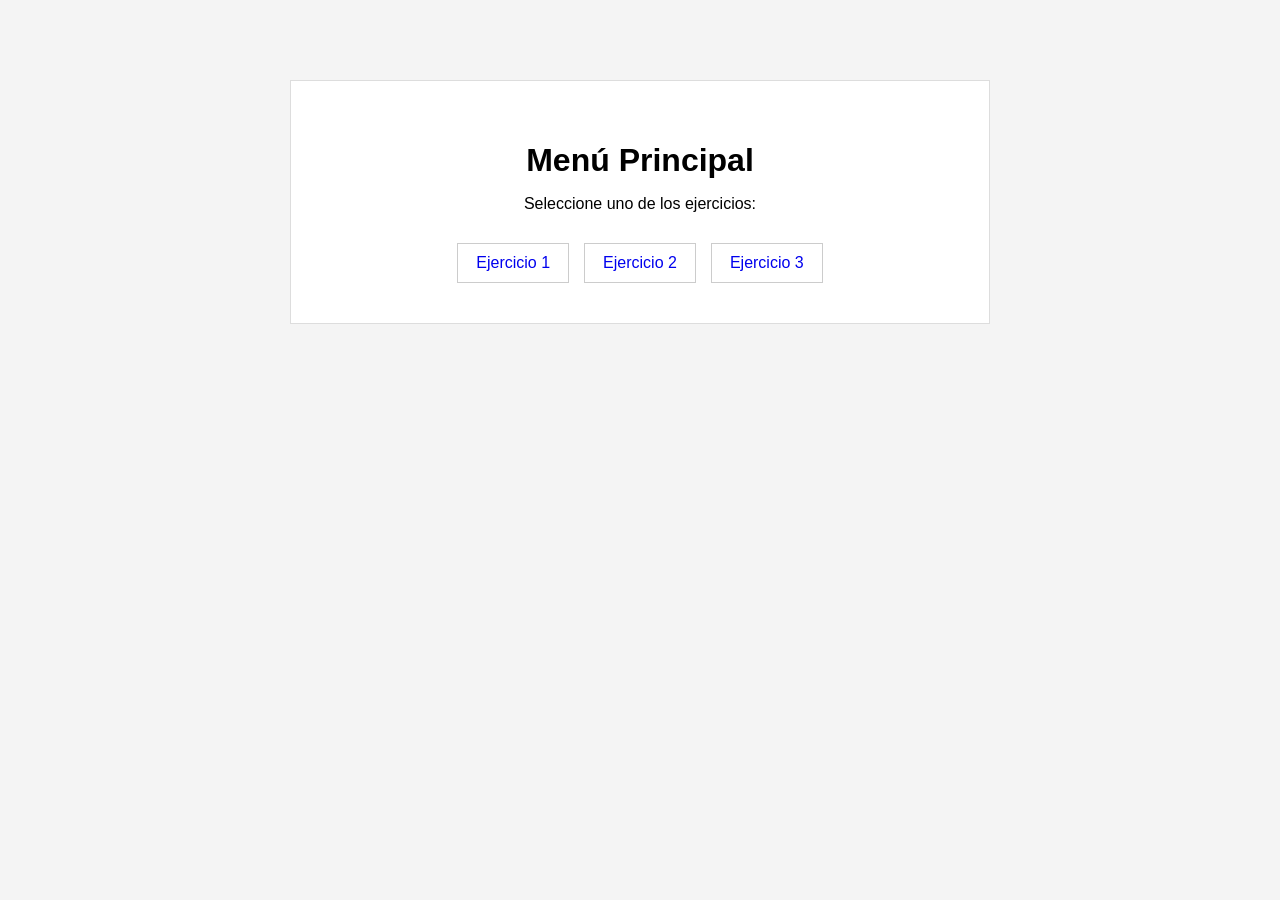
<file: index.html>
<!DOCTYPE html>
<html lang="es">
<head>
    <meta charset="UTF-8">
    <meta name="viewport" content="width=device-width, initial-scale=1.0">
    <title>Menú Principal</title>
    <link rel="stylesheet" href="css/estilos.css">
</head>
<body class="menu-principal">
    <main class="menu-contenedor">
        <h1>Menú Principal</h1>
        <p>Seleccione uno de los ejercicios:</p>
        <nav>
            <a href="ejercicio1.html">Ejercicio 1</a>
            <a href="ejercicio2.html">Ejercicio 2</a>
            <a href="ejercicio3.html">Ejercicio 3</a>
        </nav>
    </main>
</body>
</html>
</file>
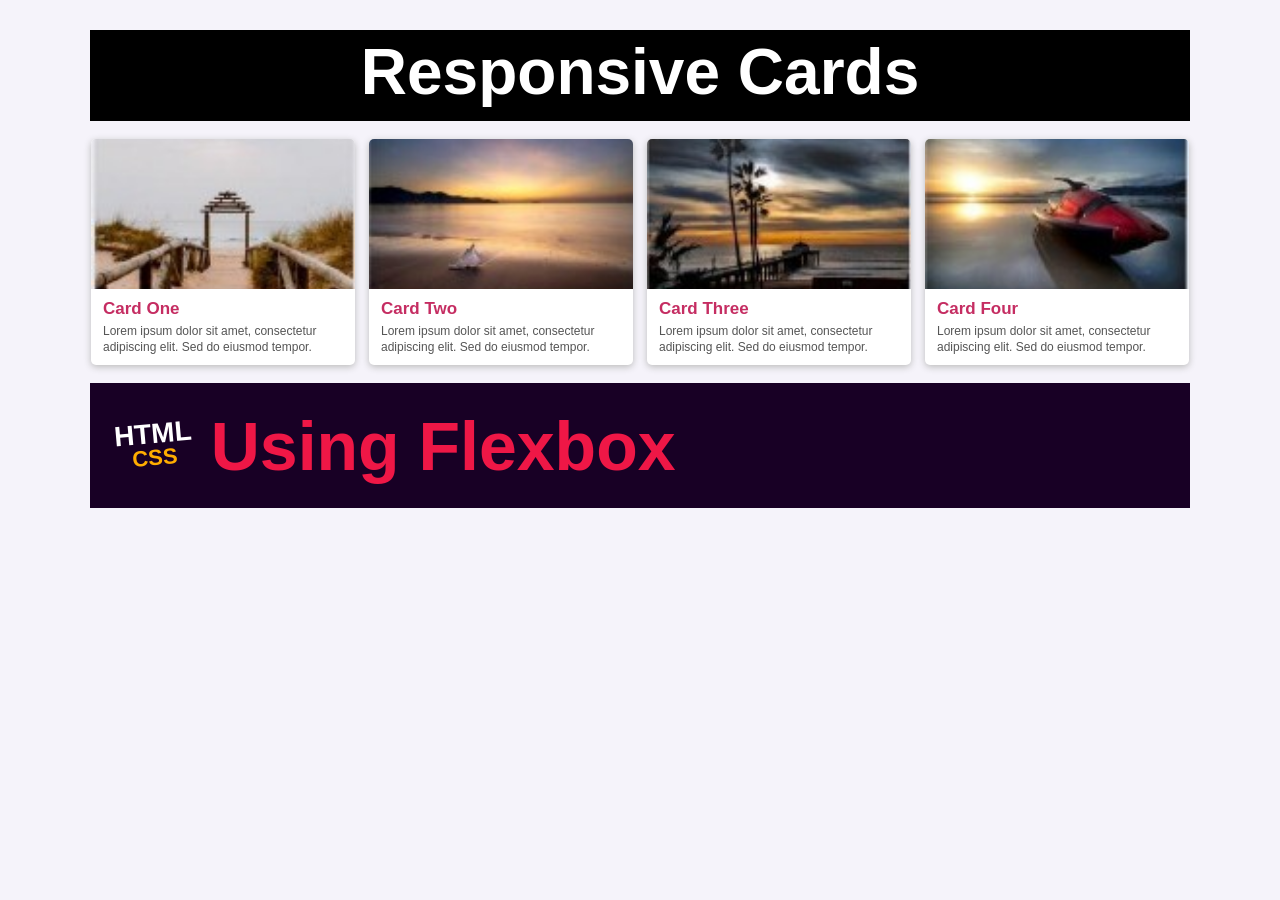
<file: ejercicio1.html>
<!DOCTYPE html>
<html lang="es">
<head>
    <meta charset="UTF-8">
    <meta name="viewport" content="width=device-width, initial-scale=1.0">
    <title>Ejemplo CSS # 1</title>
    <link rel="stylesheet" href="css/estilos.css">
</head>
<body class="ejercicio1">
    <main class="cards-contenedor">
        <header class="cards-titulo">Responsive Cards</header>

        <section class="cards">
            <article class="card">
                <img src="img/imagen1.jpg" alt="Imagen de la tarjeta uno">
                <div class="card-contenido">
                    <h2>Card One</h2>
                    <p>Lorem ipsum dolor sit amet, consectetur adipiscing elit. Sed do eiusmod tempor.</p>
                </div>
            </article>

            <article class="card">
                <img src="img/imagen2.jpg" alt="Imagen de la tarjeta dos">
                <div class="card-contenido">
                    <h2>Card Two</h2>
                    <p>Lorem ipsum dolor sit amet, consectetur adipiscing elit. Sed do eiusmod tempor.</p>
                </div>
            </article>

            <article class="card">
                <img src="img/imagen3.jpg" alt="Imagen de la tarjeta tres">
                <div class="card-contenido">
                    <h2>Card Three</h2>
                    <p>Lorem ipsum dolor sit amet, consectetur adipiscing elit. Sed do eiusmod tempor.</p>
                </div>
            </article>

            <article class="card">
                <img src="img/imagen4.jpg" alt="Imagen de la tarjeta cuatro">
                <div class="card-contenido">
                    <h2>Card Four</h2>
                    <p>Lorem ipsum dolor sit amet, consectetur adipiscing elit. Sed do eiusmod tempor.</p>
                </div>
            </article>
        </section>

        <footer class="flexbox-footer">
            <span class="html-css">HTML<br><small>CSS</small></span>
            <span>Using Flexbox</span>
        </footer>
    </main>
</body>
</html>
</file>
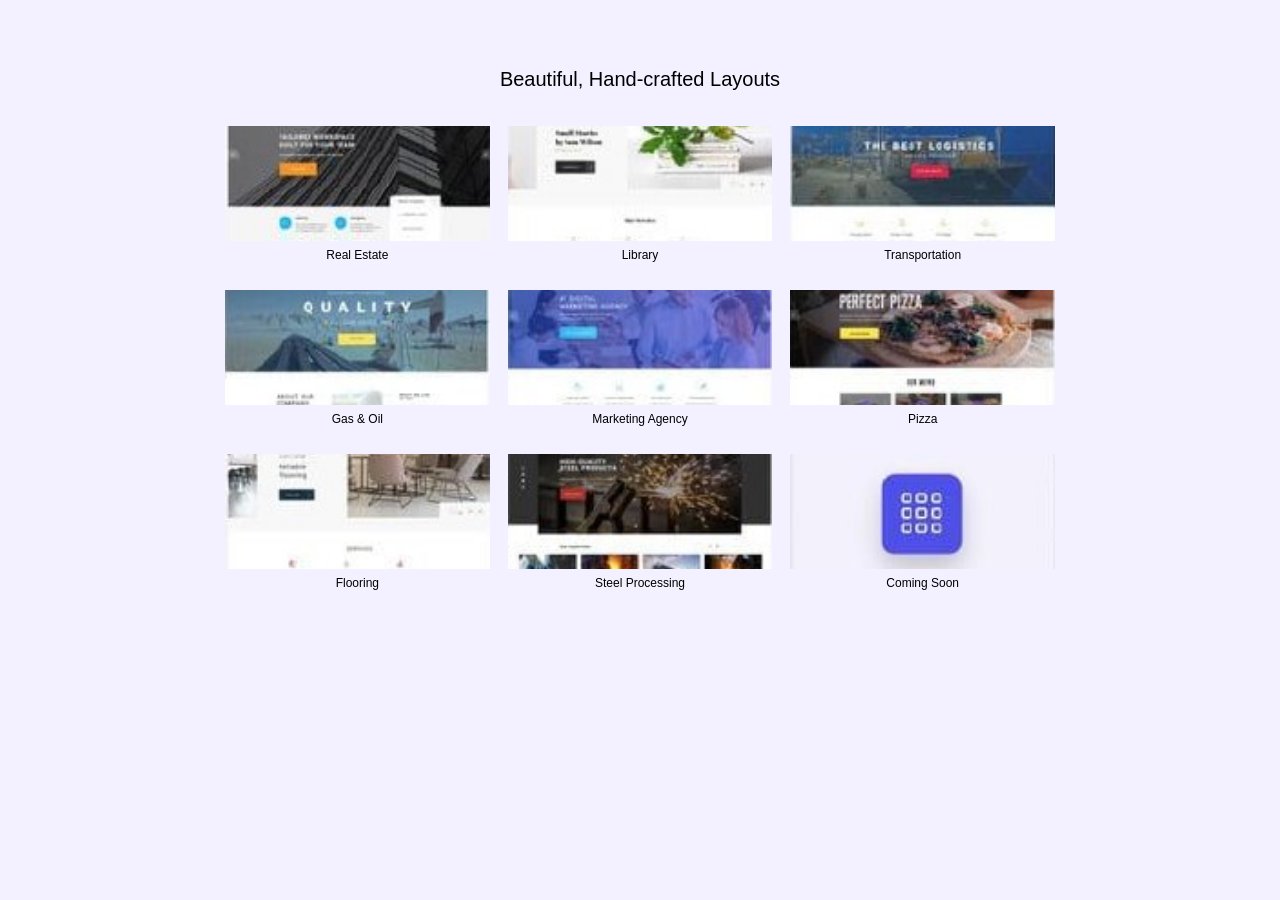
<file: ejercicio2.html>
<!DOCTYPE html>
<html lang="es">
<head>
    <meta charset="UTF-8">
    <meta name="viewport" content="width=device-width, initial-scale=1.0">
    <title>Ejemplo CSS # 2</title>
    <link rel="stylesheet" href="css/estilos.css">
</head>
<body class="ejercicio2">
    <main class="layouts-contenedor">
        <h1>Beautiful, Hand-crafted Layouts</h1>

        <section class="layouts-grid">
            <article class="layout-item">
                <img src="img/imagen5.jpg" alt="Real Estate">
                <p>Real Estate</p>
            </article>
            <article class="layout-item">
                <img src="img/imagen6.jpg" alt="Library">
                <p>Library</p>
            </article>
            <article class="layout-item">
                <img src="img/imagen7.jpg" alt="Transportation">
                <p>Transportation</p>
            </article>
            <article class="layout-item">
                <img src="img/imagen8.jpg" alt="Gas & Oil">
                <p>Gas &amp; Oil</p>
            </article>
            <article class="layout-item">
                <img src="img/imagen9.jpg" alt="Marketing Agency">
                <p>Marketing Agency</p>
            </article>
            <article class="layout-item">
                <img src="img/imagen10.jpg" alt="Pizza">
                <p>Pizza</p>
            </article>
            <article class="layout-item">
                <img src="img/imagen11.jpg" alt="Flooring">
                <p>Flooring</p>
            </article>
            <article class="layout-item">
                <img src="img/imagen12.jpg" alt="Steel Processing">
                <p>Steel Processing</p>
            </article>
            <article class="layout-item">
                <img src="img/imagen13.jpg" alt="Coming Soon">
                <p>Coming Soon</p>
            </article>
        </section>
    </main>
</body>
</html>
</file>
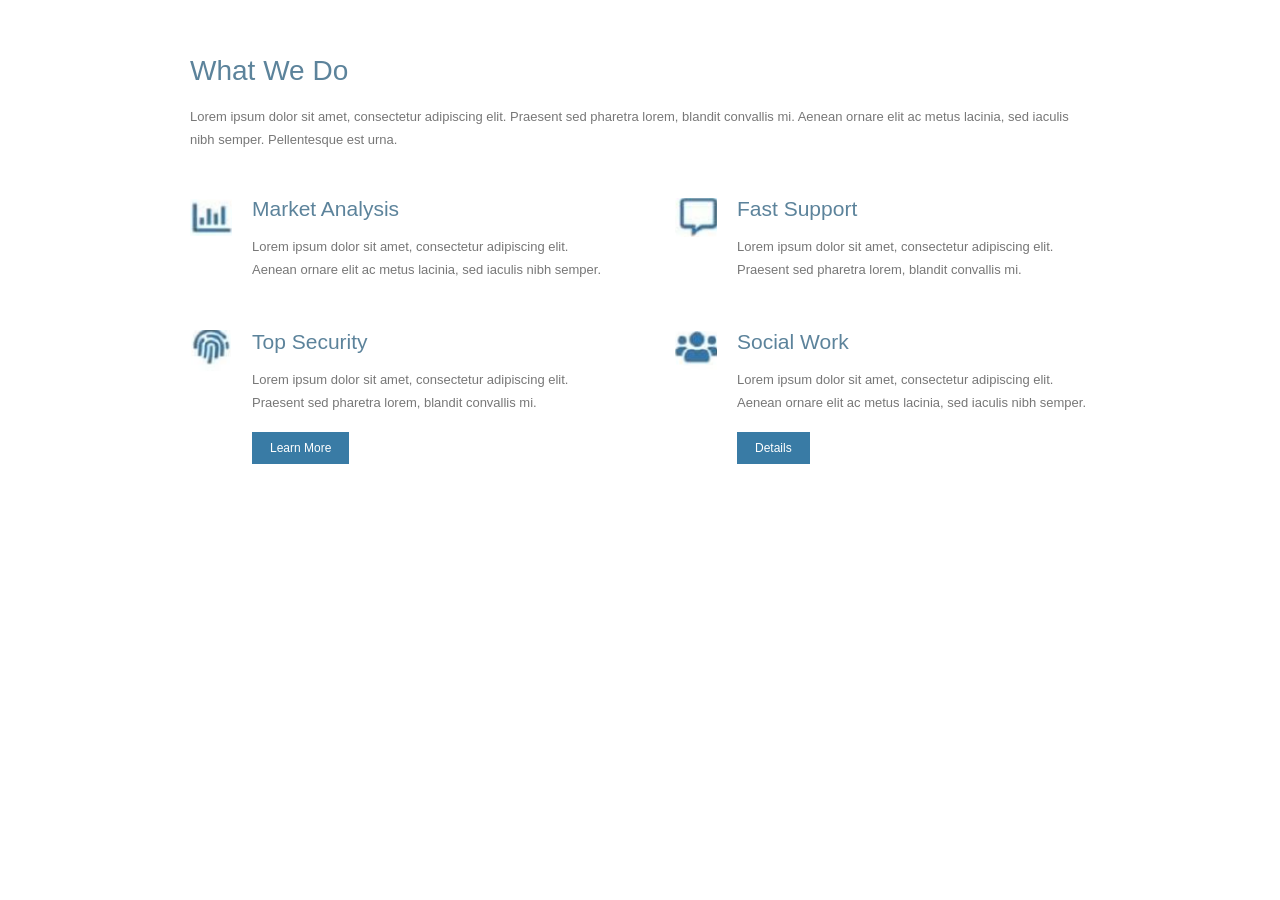
<file: ejercicio3.html>
<!DOCTYPE html>
<html lang="es">
<head>
    <meta charset="UTF-8">
    <meta name="viewport" content="width=device-width, initial-scale=1.0">
    <title>Ejercicio CSS # 3</title>
    <link rel="stylesheet" href="css/estilos.css">
</head>
<body class="ejercicio3">
    <main class="servicios-contenedor">
        <h1>What We Do</h1>
        <p class="introduccion">Lorem ipsum dolor sit amet, consectetur adipiscing elit. Praesent sed pharetra lorem, blandit convallis mi. Aenean ornare elit ac metus lacinia, sed iaculis nibh semper. Pellentesque est urna.</p>

        <section class="servicios-grid">
            <article class="servicio">
                <img src="img/icono1.png" alt="">
                <div>
                    <h2>Market Analysis</h2>
                    <p>Lorem ipsum dolor sit amet, consectetur adipiscing elit. Aenean ornare elit ac metus lacinia, sed iaculis nibh semper.</p>
                </div>
            </article>

            <article class="servicio">
                <img src="img/icono2.png" alt="">
                <div>
                    <h2>Fast Support</h2>
                    <p>Lorem ipsum dolor sit amet, consectetur adipiscing elit. Praesent sed pharetra lorem, blandit convallis mi.</p>
                </div>
            </article>

            <article class="servicio">
                <img src="img/icono3.png" alt="">
                <div>
                    <h2>Top Security</h2>
                    <p>Lorem ipsum dolor sit amet, consectetur adipiscing elit. Praesent sed pharetra lorem, blandit convallis mi.</p>
                    <a class="boton" href="ejercicio1.html">Learn More</a>
                </div>
            </article>

            <article class="servicio">
                <img src="img/icono4.png" alt="">
                <div>
                    <h2>Social Work</h2>
                    <p>Lorem ipsum dolor sit amet, consectetur adipiscing elit. Aenean ornare elit ac metus lacinia, sed iaculis nibh semper.</p>
                    <a class="boton" href="ejercicio2.html">Details</a>
                </div>
            </article>
        </section>
    </main>
</body>
</html>
</file>
<file: css/estilos.css>
* {
    box-sizing: border-box;
}

body {
    margin: 0;
    font-family: Arial, Helvetica, sans-serif;
}

/* Menu principal */
.menu-principal {
    background: #f4f4f4;
}

.menu-contenedor {
    width: 90%;
    max-width: 700px;
    margin: 80px auto;
    padding: 40px;
    text-align: center;
    background: white;
    border: 1px solid #ddd;
}

.menu-contenedor h1 {
    margin-bottom: 10px;
}

.menu-contenedor nav {
    display: flex;
    justify-content: center;
    gap: 15px;
    margin-top: 30px;
}

.menu-contenedor a {
    color: #0000ee;
    text-decoration: none;
    padding: 10px 18px;
    border: 1px solid #ccc;
}

.menu-contenedor a:hover {
    text-decoration: underline;
}

/* Ejercicio 1 */
.ejercicio1 {
    background: #f5f3fa;
}

.cards-contenedor {
    width: 90%;
    max-width: 1100px;
    margin: 30px auto;
}

.cards-titulo {
    background: #000;
    color: white;
    font-size: 64px;
    font-weight: bold;
    text-align: center;
    padding: 5px 15px 12px;
}

.cards {
    display: flex;
    justify-content: center;
    gap: 14px;
    padding: 18px 0;
}

.card {
    width: 24%;
    background: white;
    border-radius: 5px;
    overflow: hidden;
    box-shadow: 0 2px 7px #bbb;
}

.card img {
    width: 100%;
    height: 150px;
    object-fit: cover;
    display: block;
}

.card-contenido {
    padding: 10px 12px;
}

.card h2 {
    margin: 0 0 5px;
    color: #c52d62;
    font-size: 17px;
}

.card p {
    margin: 0;
    color: #555;
    font-size: 12px;
    line-height: 1.3;
}

.flexbox-footer {
    display: flex;
    align-items: center;
    background: #180025;
    color: #ef1746;
    min-height: 125px;
    padding: 0 25px;
    font-size: 68px;
    font-weight: bold;
    line-height: 1;
}

.html-css {
    color: white;
    font-size: 28px;
    text-align: center;
    line-height: 0.8;
    margin-right: 18px;
    transform: rotate(-5deg);
}

.html-css small {
    color: #ffad00;
    font-size: 22px;
}

/* Ejercicio 2 */
.ejercicio2 {
    background: #f3f0ff;
}

.layouts-contenedor {
    width: 80%;
    max-width: 900px;
    margin: 45px auto;
    padding: 10px 35px 35px;
}

.layouts-contenedor h1 {
    text-align: center;
    font-size: 20px;
    font-weight: normal;
    margin-bottom: 35px;
}

.layouts-grid {
    display: grid;
    grid-template-columns: repeat(3, 1fr);
    gap: 28px 18px;
}

.layout-item {
    text-align: center;
}

.layout-item img {
    width: 100%;
    height: 115px;
    object-fit: cover;
    display: block;
}

.layout-item p {
    margin: 7px 0 0;
    font-size: 12px;
}

/* Ejercicio 3 */
.ejercicio3 {
    background: white;
}

.servicios-contenedor {
    width: 80%;
    max-width: 900px;
    margin: 55px auto;
}

.servicios-contenedor h1 {
    color: #5c839b;
    font-size: 28px;
    font-weight: normal;
    margin-bottom: 18px;
}

.introduccion {
    color: #777;
    font-size: 13px;
    line-height: 1.8;
    margin-bottom: 45px;
}

.servicios-grid {
    display: grid;
    grid-template-columns: 1fr 1fr;
    column-gap: 70px;
    row-gap: 48px;
}

.servicio {
    display: flex;
    align-items: flex-start;
    gap: 20px;
}

.servicio img {
    width: 42px;
    height: 42px;
    object-fit: contain;
    flex-shrink: 0;
}

.servicio h2 {
    margin: 0 0 14px;
    color: #5c839b;
    font-size: 21px;
    font-weight: normal;
}

.servicio p {
    margin: 0;
    color: #777;
    font-size: 13px;
    line-height: 1.8;
}

.boton {
    display: inline-block;
    margin-top: 18px;
    padding: 9px 18px;
    background: #397ba5;
    color: white;
    text-decoration: none;
    font-size: 12px;
}

@media (max-width: 800px) {
    .cards {
        flex-wrap: wrap;
    }

    .card {
        width: 45%;
    }

    .cards-titulo {
        font-size: 42px;
    }

    .flexbox-footer {
        font-size: 45px;
    }
}

@media (max-width: 600px) {
    .cards {
        flex-direction: column;
    }

    .card {
        width: 100%;
    }

    .layouts-grid,
    .servicios-grid {
        grid-template-columns: 1fr;
    }

    .menu-contenedor nav {
        flex-direction: column;
    }
}
</file>
